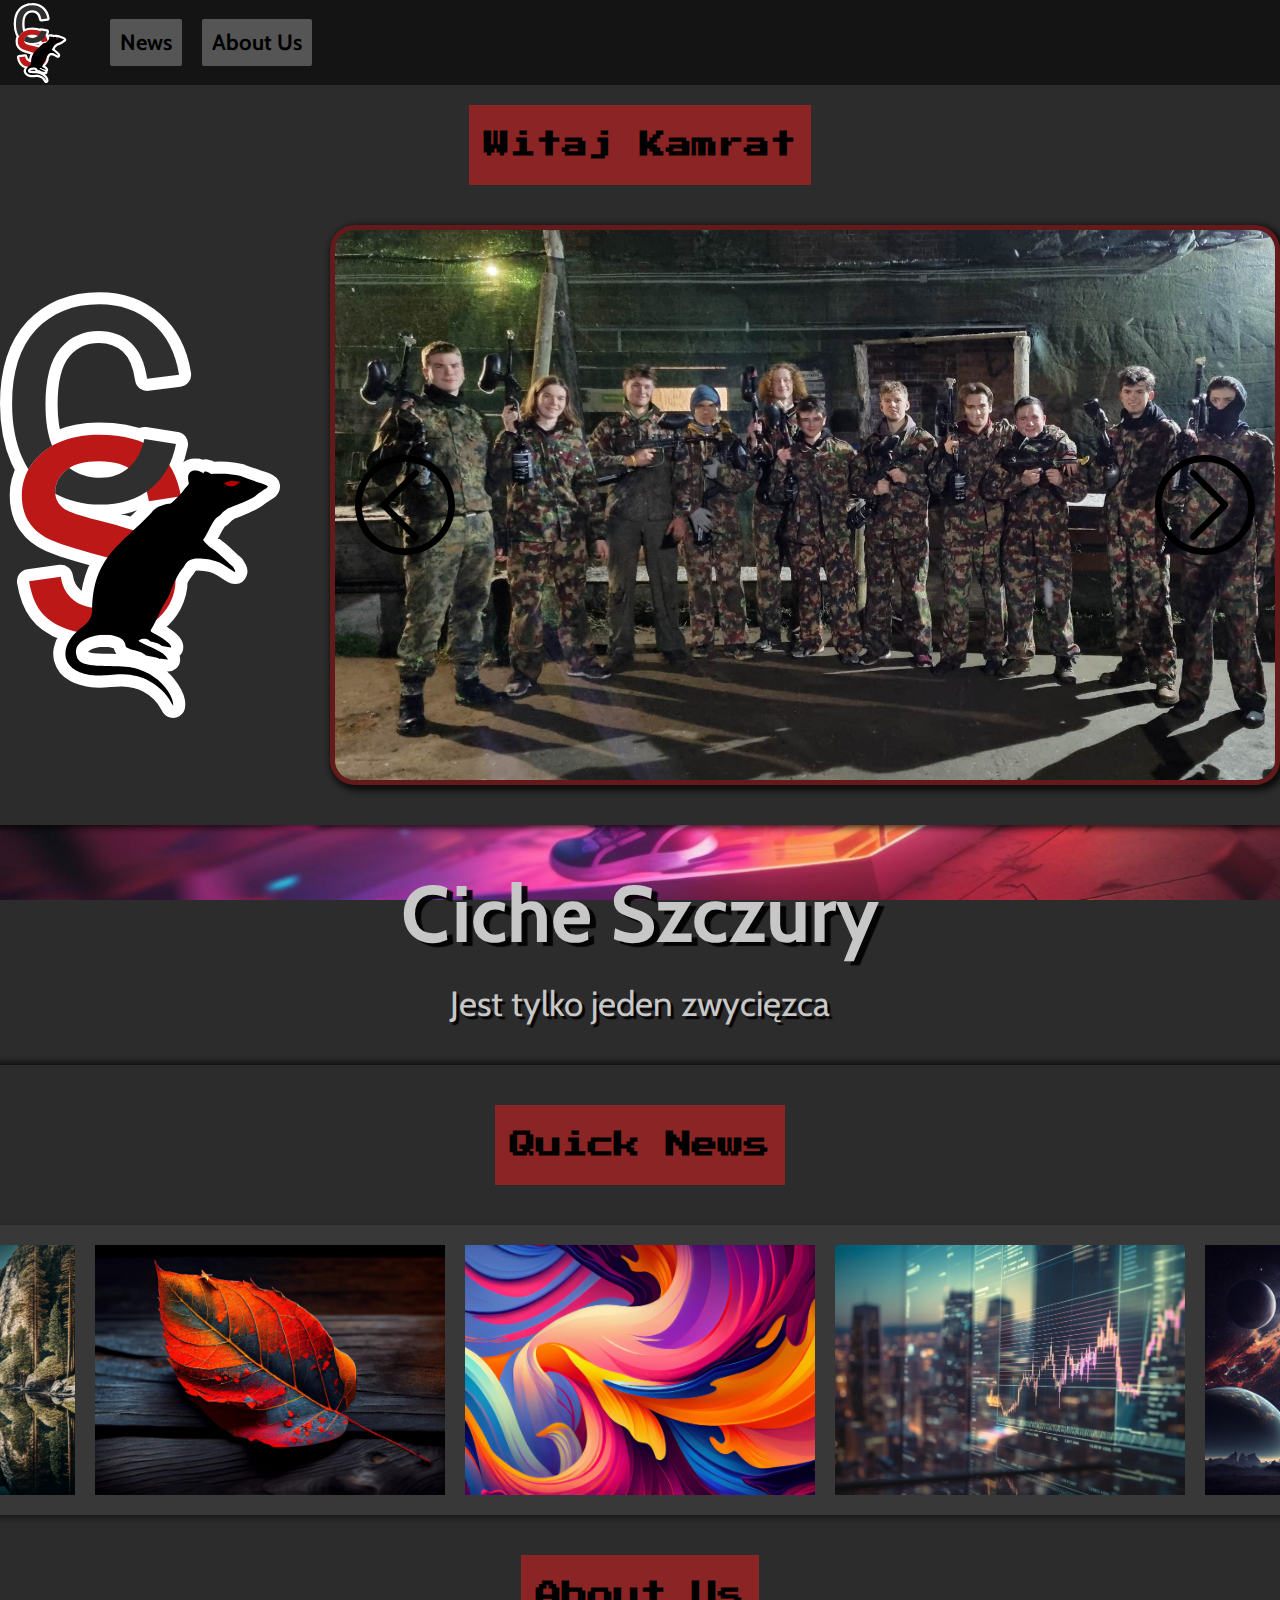
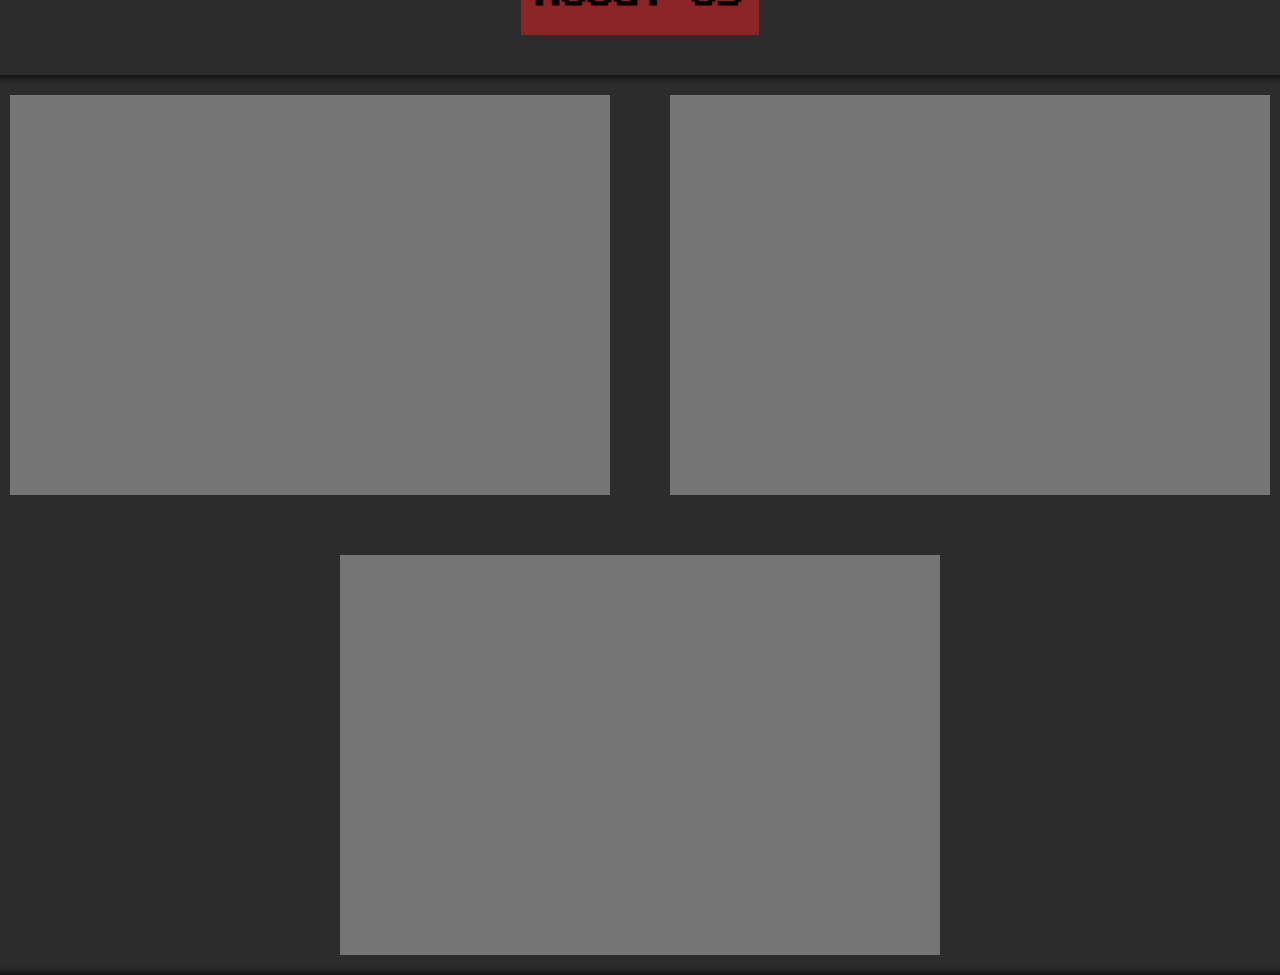
<file: index.html>
<!DOCTYPE html>
<html lang="pl">
  <head>
    <meta charset="UTF-8" />
    <meta http-equiv="X-UA-Compatible" content="IE=edge" />
    <meta name="viewport" content="width=device-width, initial-scale=1.0" />
    <title>Ciche Szczury</title>
    <link href="style.css" rel="stylesheet" />

    <link rel="preconnect" href="https://fonts.googleapis.com" />
    <link rel="preconnect" href="https://fonts.gstatic.com" crossorigin />
    <link
      href="https://fonts.googleapis.com/css2?family=Montserrat&family=Press+Start+2P&family=Stick+No+Bills&display=swap&family=Josefin+Sans:wght@500&display=swap&family=Cabin:wght@500&display=swap"
      rel="stylesheet"
    />
  </head>
  <body>
    <!-- upper Menu -->
    <div id="upMenu">
      <a href="#">
        <img
          class="logo"
          src="./images/SVG/SilentRatsLogo.svg"
          width="80"
          height="80"
          draggable="false"
      /></a>

      <nav class="menuNavigation">
        <a href="#" class="newsScroll menuBtn">News</a>
        <a href="#" class="aboutUsScroll menuBtn">About Us</a>
      </nav>
    </div>
    <main>
      <section id="webPage">
        <div class="firstBlockOfText" id="gallerySection">
          <span class="subTitles">Witaj Kamrat</span>
        </div>
        <section id="entrySection">
          <img
            class="bigLogo"
            src="./images/SVG/SilentRatsLogo.svg"
            width="280"
            draggable="false"
          />
          <section id="galleryContainer">
            <svg width="100" height="100" class="mainSliderBtn prev">
              <use href="./images/SVG/symbol-defs.svg#prev"></use>
            </svg>
            <ul class="sliderList">
              <li class="sliderImage"></li>
              <li
                class="sliderImage"
                style="z-index: 5; opacity: 1; transform: translateX(0px)"
              ></li>
              <li class="sliderImage"></li>
              <li class="sliderImage"></li>
              <li class="sliderImage"></li>
              <li class="sliderImage"></li>
              <li class="sliderImage"></li>
              <li class="sliderImage"></li>
              <li class="sliderImage"></li>
            </ul>
            <svg width="100" height="100" class="mainSliderBtn next">
              <use href="./images/SVG/symbol-defs.svg#next"></use>
            </svg>
          </section>
        </section>
        <section id="mainTitleSection">
          <div class="mainTitle">
            <h1>Ciche Szczury</h1>
            <p>Jest tylko jeden zwycięzca</p>
          </div>
        </section>
        <div class="blockOfText"><span class="subTitles">Quick News</span></div>
        <section id="quickNews">
          <div class="news">
            <div class="news-content">
              Next Contest that we will be joining is Mid-Season Invitational
            </div>
          </div>
          <div class="news"><div class="news-content">Potato</div></div>
          <div class="news"><div class="news-content">Potato</div></div>
          <div class="news"><div class="news-content">Potato</div></div>
          <div class="news"><div class="news-content">Potato</div></div>
        </section>
        <div class="blockOfText" id="aboutUs">
          <span class="subTitles">About Us</span>
        </div>
        <section class="aboutUs_container">
          <!-- <article class="aboutUs_info">Some text</article> -->
          <div class="row">
            <div class="aboutUs_stairNote"></div>
            <div class="aboutUs_stairNote"></div>
          </div>
          <div class="row">
            <div class="aboutUs_stairNote"></div>
          </div>
        </section>
      </section>
    </main>
    <script type="module" src="./index.js"></script>
  </body>
</html>
</file>
<file: style.css>
@import "./css/globals.css";
@import "./css/menu.css";
@import "./css/animations.css";
@import "./css/mainPage.css";
@import "./css/news.css";
@import "./css/mainPage_slider.css";
@import "./css/aboutUs.css";
</file>
